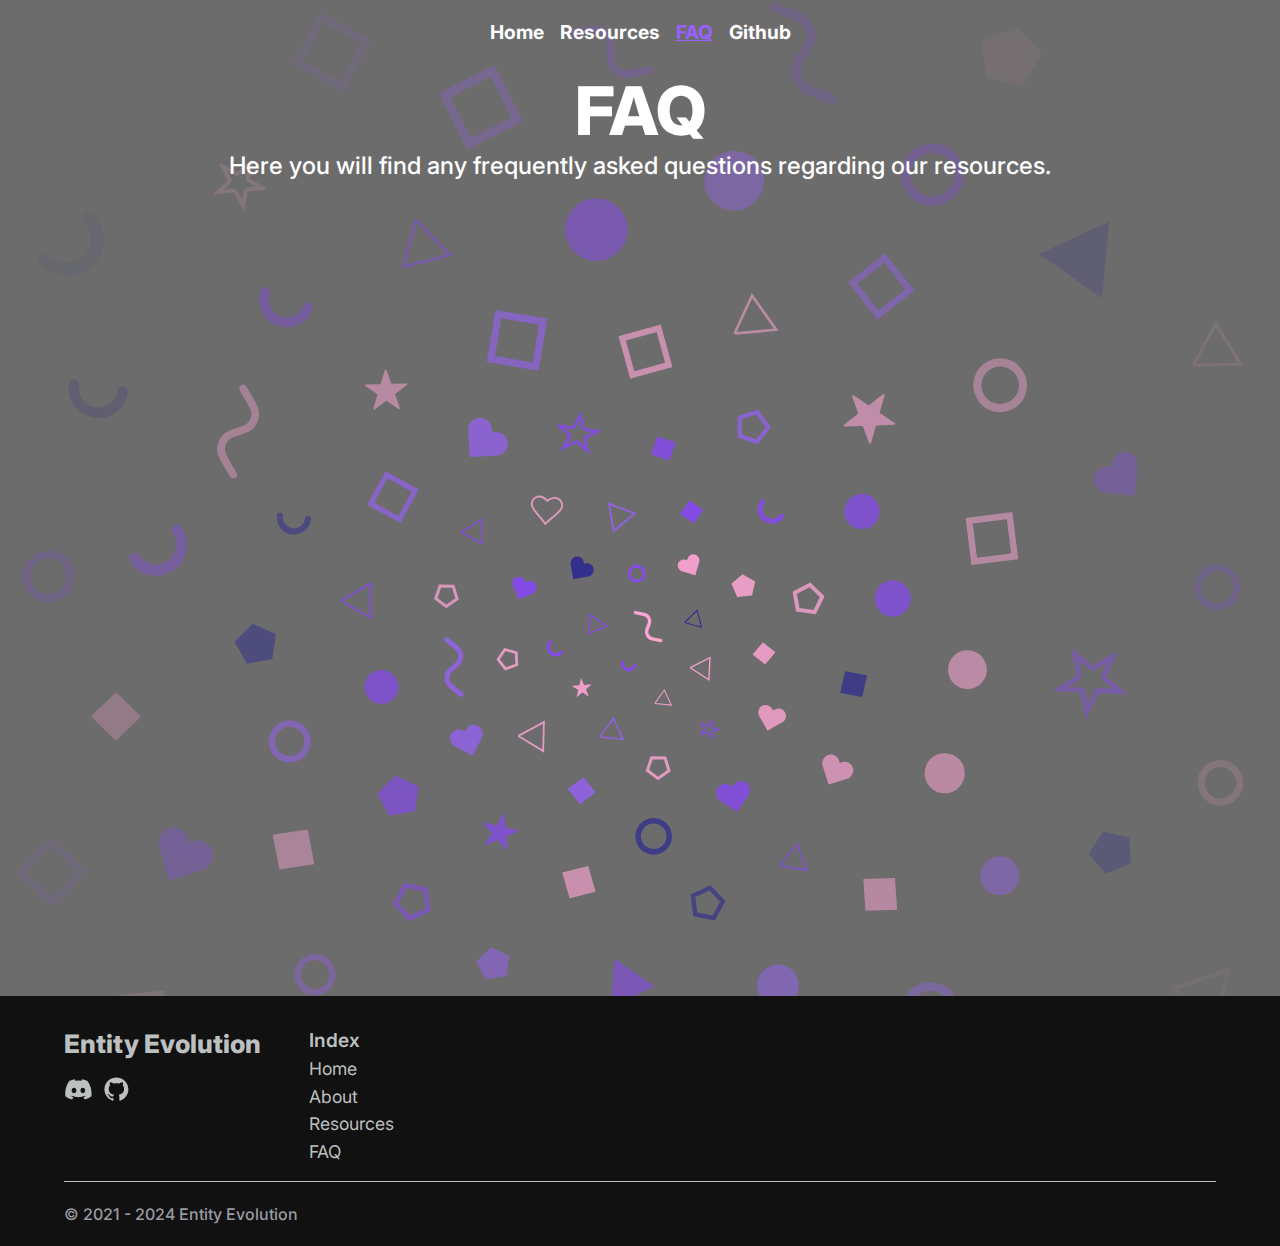
<file: pages/faq/index.html>
<!DOCTYPE html>
<html lang="en">
<head>
  <!--Website Info-->
  <title>FAQ - Entity Evolution</title>
  <link rel="Icon" type="image/png" href="../../media/logo_small.png"/>

  <meta name="viewport" content="width=device-width, initial-scale=1.0">
  <meta charset="UTF-8">
  <meta content="All resources developed by Entity Evolution." name="description">
  <meta name=”robots” content="index, follow">

  <!--Default metas-->
  <meta name="viewport" content="width=device-width, initial-scale=1.0">
  <meta charset="UTF-8">
  <meta name=”robots” content="index, follow">

  <link rel="stylesheet" type="text/css" href="./css/main.css">
  <link rel="stylesheet" type="text/css" href="../../css/style.css">
  <link rel="stylesheet" type="text/css" href="../../css/navbar.css">
  <link rel="stylesheet" type="text/css" href="../../css/footer.css">
</head>

<body>

<div id="wrapper" class="wrapper">
  <header>
    <a href="../../index.html">Home</a>
    <a href="../resources/index.html">Resources</a>
    <a href="./index.html" style="color: #9a60ff; text-decoration: underline">FAQ</a>
    <a href="https://github.com/EntityEvolution/" target="_blank">Github</a>
  </header>
  <nav class="mobile-nav">
    <img id="refresh-mob" src="../../media/logo_small.png" alt="Refresh Icon">
    <button id="sidebar-mob" type="button" aria-label="Sidebar">
      <svg xmlns="http://www.w3.org/2000/svg" viewBox="0 0 24 24">
        <path fill-rule="evenodd" d="M3 6.75A.75.75 0 013.75 6h16.5a.75.75 0 010 1.5H3.75A.75.75 0 013 6.75zM3 12a.75.75 0 01.75-.75h16.5a.75.75 0 010 1.5H3.75A.75.75 0 013 12zm0 5.25a.75.75 0 01.75-.75h16.5a.75.75 0 010 1.5H3.75a.75.75 0 01-.75-.75z" clip-rule="evenodd" />
      </svg>
    </button>
  </nav>
  <aside id="sidenav" class="sidenav" data-active="false">
    <div>
      <header class="mob-header">
        <img src="../../media/logo_small.png" alt="Header Icon">
        <button id="sidenav-close" type="button" aria-label="Close">
          <svg xmlns="http://www.w3.org/2000/svg" viewBox="0 0 24 24">
            <path fill-rule="evenodd" d="M5.47 5.47a.75.75 0 011.06 0L12 10.94l5.47-5.47a.75.75 0 111.06 1.06L13.06 12l5.47 5.47a.75.75 0 11-1.06 1.06L12 13.06l-5.47 5.47a.75.75 0 01-1.06-1.06L10.94 12 5.47 6.53a.75.75 0 010-1.06z" clip-rule="evenodd" />
          </svg>
        </button>
      </header>
      <div class="sidenav-list">
        <div>
          <a href="../../index.html">
            <svg xmlns="http://www.w3.org/2000/svg" viewBox="0 0 24 24" fill="currentColor">
              <path d="M11.47 3.84a.75.75 0 011.06 0l8.69 8.69a.75.75 0 101.06-1.06l-8.689-8.69a2.25 2.25 0 00-3.182 0l-8.69 8.69a.75.75 0 001.061 1.06l8.69-8.69z" />
              <path d="M12 5.432l8.159 8.159c.03.03.06.058.091.086v6.198c0 1.035-.84 1.875-1.875 1.875H15a.75.75 0 01-.75-.75v-4.5a.75.75 0 00-.75-.75h-3a.75.75 0 00-.75.75V21a.75.75 0 01-.75.75H5.625a1.875 1.875 0 01-1.875-1.875v-6.198a2.29 2.29 0 00.091-.086L12 5.43z" />
            </svg>
            <span>Home</span>
          </a>
        </div>
        <div>
          <a href="../resources/index.html">
            <svg xmlns="http://www.w3.org/2000/svg" viewBox="0 0 24 24" fill="currentColor">
              <path d="M11.25 4.533A9.707 9.707 0 006 3a9.735 9.735 0 00-3.25.555.75.75 0 00-.5.707v14.25a.75.75 0 001 .707A8.237 8.237 0 016 18.75c1.995 0 3.823.707 5.25 1.886V4.533zM12.75 20.636A8.214 8.214 0 0118 18.75c.966 0 1.89.166 2.75.47a.75.75 0 001-.708V4.262a.75.75 0 00-.5-.707A9.735 9.735 0 0018 3a9.707 9.707 0 00-5.25 1.533v16.103z" />
            </svg>
            <span>Resources</span>
          </a>
        </div>
        <div>
          <a href="./index.html">
            <svg xmlns="http://www.w3.org/2000/svg" viewBox="0 0 24 24" fill="#8a46ff">
              <path fill-rule="evenodd" d="M2.25 12c0-5.385 4.365-9.75 9.75-9.75s9.75 4.365 9.75 9.75-4.365 9.75-9.75 9.75S2.25 17.385 2.25 12zM12 8.25a.75.75 0 01.75.75v3.75a.75.75 0 01-1.5 0V9a.75.75 0 01.75-.75zm0 8.25a.75.75 0 100-1.5.75.75 0 000 1.5z" clip-rule="evenodd" />
            </svg>
            <span style="color: #9a60ff;">FAQ</span>
          </a>
        </div>
        <div>
          <a href="https://github.com/EntityEvolution/" target="_blank">
            <svg xmlns="http://www.w3.org/2000/svg" viewBox="0 0 24 24" fill="currentColor">
              <path fill-rule="evenodd" clip-rule="evenodd" d="M12 2C6.477 2 2 6.463 2 11.97c0 4.404 2.865 8.14 6.839 9.458.5.092.682-.216.682-.48 0-.236-.008-.864-.013-1.695-2.782.602-3.369-1.337-3.369-1.337-.454-1.151-1.11-1.458-1.11-1.458-.908-.618.069-.606.069-.606 1.003.07 1.531 1.027 1.531 1.027.892 1.524 2.341 1.084 2.91.828.092-.643.35-1.083.636-1.332-2.22-.251-4.555-1.107-4.555-4.927 0-1.088.39-1.979 1.029-2.675-.103-.252-.446-1.266.098-2.638 0 0 .84-.268 2.75 1.022A9.607 9.607 0 0 1 12 6.82c.85.004 1.705.114 2.504.336 1.909-1.29 2.747-1.022 2.747-1.022.546 1.372.202 2.386.1 2.638.64.696 1.028 1.587 1.028 2.675 0 3.83-2.339 4.673-4.566 4.92.359.307.678.915.678 1.846 0 1.332-.012 2.407-.012 2.734 0 .267.18.577.688.48 3.97-1.32 6.833-5.054 6.833-9.458C22 6.463 17.522 2 12 2Z"></path>
            </svg>
            <span>GitHub</span>
          </a>
        </div>
      </div>
    </div>
    <div class="sidenav-footer">
      <span>© 2021 - 2024 Entity Evolution</span>
      <span>Created with ❤️ by <a href="https://github.com/BombayV/" target="_blank">BombayV</a></span>
    </div>
  </aside>

  <main id="main">
    <span class="main-title">FAQ</span>
    <span class="main-desc">Here you will find any frequently asked questions regarding our resources.</span>
    <div id="faqs" class="faqs-cont"></div>
  </main>

  <footer>
    <div class="footer-container">
      <div>
        <span class="footer-title">Entity Evolution</span>
        <div class="footer-links">
            <a href="https://discord.gg/txadmin" target="_blank">
                <svg fill="currentColor" viewBox="0 0 640 512" aria-hidden="true">
                    <path fill-rule="evenodd" d="M524.531,69.836a1.5,1.5,0,0,0-.764-.7A485.065,485.065,0,0,0,404.081,32.03a1.816,1.816,0,0,0-1.923.91,337.461,337.461,0,0,0-14.9,30.6,447.848,447.848,0,0,0-134.426,0,309.541,309.541,0,0,0-15.135-30.6,1.89,1.89,0,0,0-1.924-.91A483.689,483.689,0,0,0,116.085,69.137a1.712,1.712,0,0,0-.788.676C39.068,183.651,18.186,294.69,28.43,404.354a2.016,2.016,0,0,0,.765,1.375A487.666,487.666,0,0,0,176.02,479.918a1.9,1.9,0,0,0,2.063-.676A348.2,348.2,0,0,0,208.12,430.4a1.86,1.86,0,0,0-1.019-2.588,321.173,321.173,0,0,1-45.868-21.853,1.885,1.885,0,0,1-.185-3.126c3.082-2.309,6.166-4.711,9.109-7.137a1.819,1.819,0,0,1,1.9-.256c96.229,43.917,200.41,43.917,295.5,0a1.812,1.812,0,0,1,1.924.233c2.944,2.426,6.027,4.851,9.132,7.16a1.884,1.884,0,0,1-.162,3.126,301.407,301.407,0,0,1-45.89,21.83,1.875,1.875,0,0,0-1,2.611,391.055,391.055,0,0,0,30.014,48.815,1.864,1.864,0,0,0,2.063.7A486.048,486.048,0,0,0,610.7,405.729a1.882,1.882,0,0,0,.765-1.352C623.729,277.594,590.933,167.465,524.531,69.836ZM222.491,337.58c-28.972,0-52.844-26.587-52.844-59.239S193.056,219.1,222.491,219.1c29.665,0,53.306,26.82,52.843,59.239C275.334,310.993,251.924,337.58,222.491,337.58Zm195.38,0c-28.971,0-52.843-26.587-52.843-59.239S388.437,219.1,417.871,219.1c29.667,0,53.307,26.82,52.844,59.239C470.715,310.993,447.538,337.58,417.871,337.58Z"></path>
                </svg>
            </a>
            <a href="https://github.com/EntityEvolution/" target="_blank">
                <svg xmlns="http://www.w3.org/2000/svg" viewBox="0 0 24 24" fill="currentColor">
                    <path fill-rule="evenodd" clip-rule="evenodd" d="M12 2C6.477 2 2 6.463 2 11.97c0 4.404 2.865 8.14 6.839 9.458.5.092.682-.216.682-.48 0-.236-.008-.864-.013-1.695-2.782.602-3.369-1.337-3.369-1.337-.454-1.151-1.11-1.458-1.11-1.458-.908-.618.069-.606.069-.606 1.003.07 1.531 1.027 1.531 1.027.892 1.524 2.341 1.084 2.91.828.092-.643.35-1.083.636-1.332-2.22-.251-4.555-1.107-4.555-4.927 0-1.088.39-1.979 1.029-2.675-.103-.252-.446-1.266.098-2.638 0 0 .84-.268 2.75 1.022A9.607 9.607 0 0 1 12 6.82c.85.004 1.705.114 2.504.336 1.909-1.29 2.747-1.022 2.747-1.022.546 1.372.202 2.386.1 2.638.64.696 1.028 1.587 1.028 2.675 0 3.83-2.339 4.673-4.566 4.92.359.307.678.915.678 1.846 0 1.332-.012 2.407-.012 2.734 0 .267.18.577.688.48 3.97-1.32 6.833-5.054 6.833-9.458C22 6.463 17.522 2 12 2Z"></path>
                </svg>
            </a>
        </div>
      </div>
      <div class="footer-refs">
        <span>Index</span>
        <div>
          <a href="../../index.html#main">Home</a>
          <a href="../../index.html#about">About</a>
          <a href="../resources/index.html">Resources</a>
          <a href="./index.html">FAQ</a>
        </div>
      </div>
    </div>
    <div class="footer-copyright">
      <span>© 2021 - 2024 Entity Evolution</span>
    </div>
  </footer>
</div>

<!--Load Scripts-->
<script type="module" src="./js/load.js"></script>
</body>
</html>
</file>
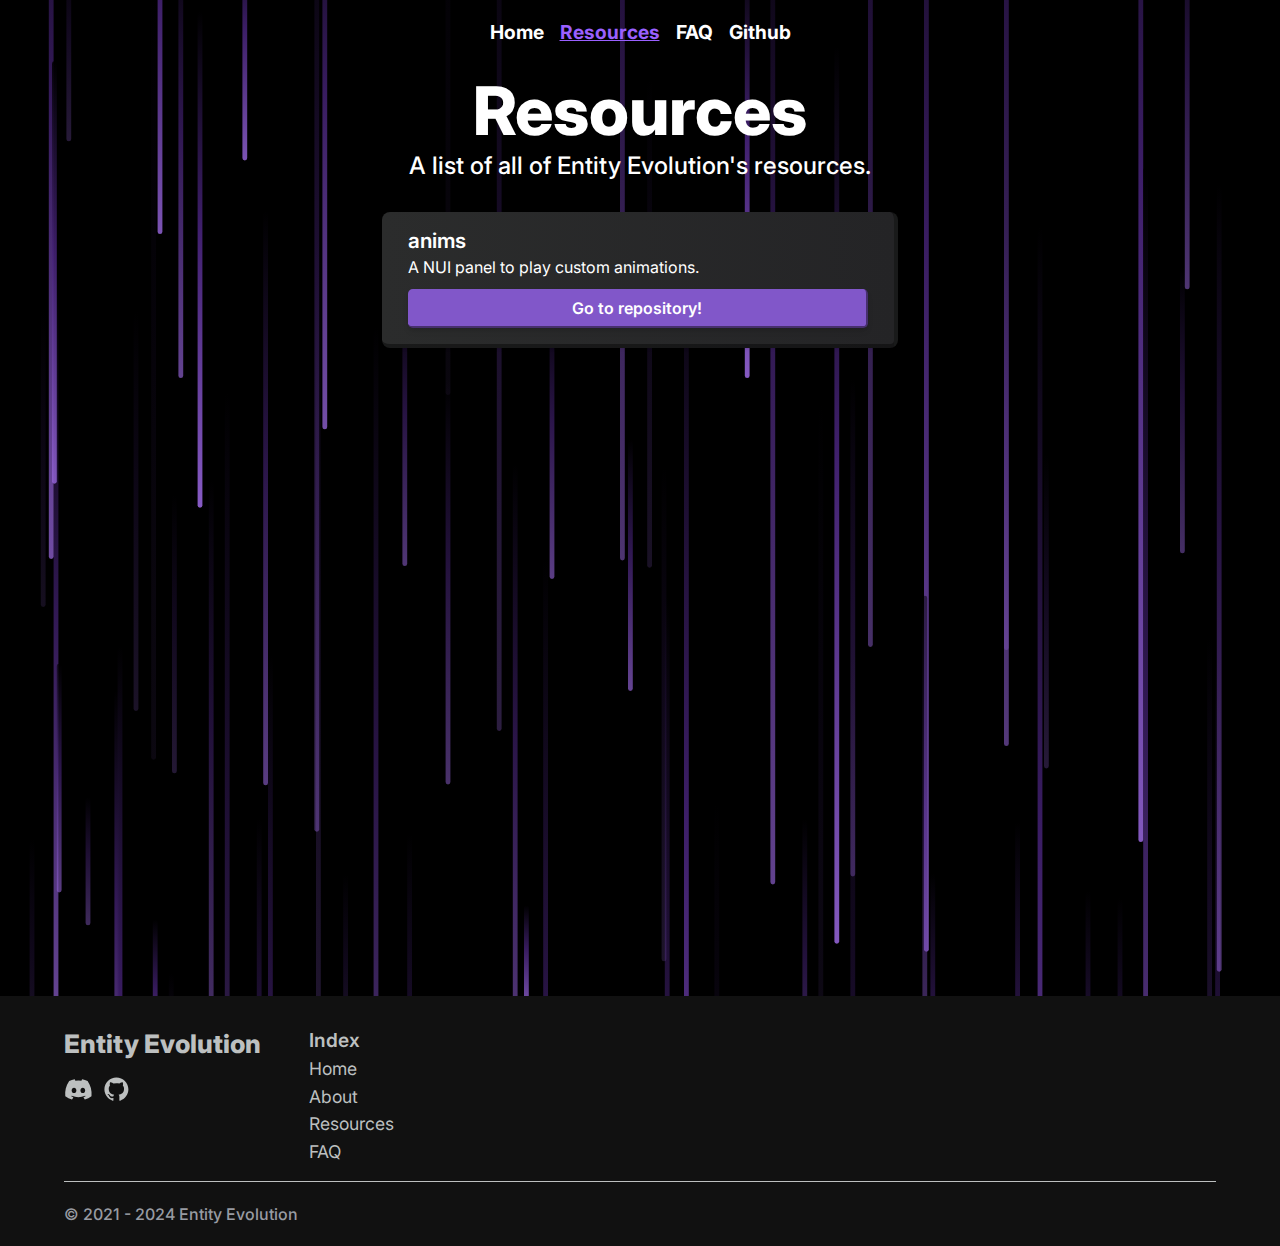
<file: pages/resources/index.html>
<!DOCTYPE html>
<html lang="en">
<head>
  <!--Website Info-->
  <title>Resources - Entity Evolution</title>
  <link rel="Icon" type="image/png" href="../../media/logo_small.png"/>

  <meta name="viewport" content="width=device-width, initial-scale=1.0">
  <meta charset="UTF-8">
  <meta content="All resources developed by Entity Evolution." name="description">
  <meta name=”robots” content="index, follow">

  <!--Default metas-->
  <meta name="viewport" content="width=device-width, initial-scale=1.0">
  <meta charset="UTF-8">
  <meta name=”robots” content="index, follow">

  <link rel="stylesheet" type="text/css" href="./css/main.css">
  <link rel="stylesheet" type="text/css" href="../../css/style.css">
  <link rel="stylesheet" type="text/css" href="../../css/navbar.css">
  <link rel="stylesheet" type="text/css" href="../../css/footer.css">
</head>

<body>

<div id="wrapper" class="wrapper">
  <header>
    <a href="../../index.html" >Home</a>
    <a href="./index.html" style="color: #9a60ff; text-decoration: underline">Resources</a>
    <a href="../faq/index.html">FAQ</a>
    <a href="https://github.com/EntityEvolution/" target="_blank">Github</a>
  </header>
  <nav class="mobile-nav">
    <img id="refresh-mob" src="../../media/logo_small.png" alt="Refresh Icon">
    <button id="sidebar-mob" type="button" aria-label="Sidebar">
      <svg xmlns="http://www.w3.org/2000/svg" viewBox="0 0 24 24">
        <path fill-rule="evenodd" d="M3 6.75A.75.75 0 013.75 6h16.5a.75.75 0 010 1.5H3.75A.75.75 0 013 6.75zM3 12a.75.75 0 01.75-.75h16.5a.75.75 0 010 1.5H3.75A.75.75 0 013 12zm0 5.25a.75.75 0 01.75-.75h16.5a.75.75 0 010 1.5H3.75a.75.75 0 01-.75-.75z" clip-rule="evenodd" />
      </svg>
    </button>
  </nav>
  <aside id="sidenav" class="sidenav" data-active="false">
    <div>
      <header class="mob-header">
        <img src="../../media/logo_small.png" alt="Header Icon">
        <button id="sidenav-close" type="button" aria-label="Close">
          <svg xmlns="http://www.w3.org/2000/svg" viewBox="0 0 24 24">
            <path fill-rule="evenodd" d="M5.47 5.47a.75.75 0 011.06 0L12 10.94l5.47-5.47a.75.75 0 111.06 1.06L13.06 12l5.47 5.47a.75.75 0 11-1.06 1.06L12 13.06l-5.47 5.47a.75.75 0 01-1.06-1.06L10.94 12 5.47 6.53a.75.75 0 010-1.06z" clip-rule="evenodd" />
          </svg>
        </button>
      </header>
      <div class="sidenav-list">
        <div>
          <a href="../../index.html">
            <svg xmlns="http://www.w3.org/2000/svg" viewBox="0 0 24 24" fill="currentColor">
              <path d="M11.47 3.84a.75.75 0 011.06 0l8.69 8.69a.75.75 0 101.06-1.06l-8.689-8.69a2.25 2.25 0 00-3.182 0l-8.69 8.69a.75.75 0 001.061 1.06l8.69-8.69z" />
              <path d="M12 5.432l8.159 8.159c.03.03.06.058.091.086v6.198c0 1.035-.84 1.875-1.875 1.875H15a.75.75 0 01-.75-.75v-4.5a.75.75 0 00-.75-.75h-3a.75.75 0 00-.75.75V21a.75.75 0 01-.75.75H5.625a1.875 1.875 0 01-1.875-1.875v-6.198a2.29 2.29 0 00.091-.086L12 5.43z" />
            </svg>
            <span>Home</span>
          </a>
        </div>
        <div>
          <a href="index.html">
            <svg xmlns="http://www.w3.org/2000/svg" viewBox="0 0 24 24" fill="#8a46ff">
              <path d="M11.25 4.533A9.707 9.707 0 006 3a9.735 9.735 0 00-3.25.555.75.75 0 00-.5.707v14.25a.75.75 0 001 .707A8.237 8.237 0 016 18.75c1.995 0 3.823.707 5.25 1.886V4.533zM12.75 20.636A8.214 8.214 0 0118 18.75c.966 0 1.89.166 2.75.47a.75.75 0 001-.708V4.262a.75.75 0 00-.5-.707A9.735 9.735 0 0018 3a9.707 9.707 0 00-5.25 1.533v16.103z" />
            </svg>
            <span style="color: #9a60ff;">Resources</span>
          </a>
        </div>
        <div>
          <a href="../faq/index.html">
            <svg xmlns="http://www.w3.org/2000/svg" viewBox="0 0 24 24" fill="currentColor">
              <path fill-rule="evenodd" d="M2.25 12c0-5.385 4.365-9.75 9.75-9.75s9.75 4.365 9.75 9.75-4.365 9.75-9.75 9.75S2.25 17.385 2.25 12zM12 8.25a.75.75 0 01.75.75v3.75a.75.75 0 01-1.5 0V9a.75.75 0 01.75-.75zm0 8.25a.75.75 0 100-1.5.75.75 0 000 1.5z" clip-rule="evenodd" />
            </svg>
            <span>FAQ</span>
          </a>
        </div>
        <div>
          <a href="https://github.com/EntityEvolution/" target="_blank">
            <svg xmlns="http://www.w3.org/2000/svg" viewBox="0 0 24 24" fill="currentColor">
              <path fill-rule="evenodd" clip-rule="evenodd" d="M12 2C6.477 2 2 6.463 2 11.97c0 4.404 2.865 8.14 6.839 9.458.5.092.682-.216.682-.48 0-.236-.008-.864-.013-1.695-2.782.602-3.369-1.337-3.369-1.337-.454-1.151-1.11-1.458-1.11-1.458-.908-.618.069-.606.069-.606 1.003.07 1.531 1.027 1.531 1.027.892 1.524 2.341 1.084 2.91.828.092-.643.35-1.083.636-1.332-2.22-.251-4.555-1.107-4.555-4.927 0-1.088.39-1.979 1.029-2.675-.103-.252-.446-1.266.098-2.638 0 0 .84-.268 2.75 1.022A9.607 9.607 0 0 1 12 6.82c.85.004 1.705.114 2.504.336 1.909-1.29 2.747-1.022 2.747-1.022.546 1.372.202 2.386.1 2.638.64.696 1.028 1.587 1.028 2.675 0 3.83-2.339 4.673-4.566 4.92.359.307.678.915.678 1.846 0 1.332-.012 2.407-.012 2.734 0 .267.18.577.688.48 3.97-1.32 6.833-5.054 6.833-9.458C22 6.463 17.522 2 12 2Z"></path>
            </svg>
            <span>GitHub</span>
          </a>
        </div>
      </div>
    </div>
    <div class="sidenav-footer">
      <span>© 2021 - 2023 Entity Evolution</span>
      <span>Created with ❤️ by <a href="https://github.com/BombayV/" target="_blank">BombayV</a></span>
    </div>
  </aside>

  <main id="main">
    <span class="main-title">Resources</span>
    <span class="main-desc">A list of all of Entity Evolution's resources.</span>
    <div id="repos" class="repos-cont">
      <div class="repo-cont" style="opacity: 1">
        <span class="repo-title">anims</span>
        <span class="repo-desc">A NUI panel to play custom animations.</span>
        <button onclick="window.open('https://github.com/BombayV/anims')">Go to repository!</button>
      </div>
    </div>
  </main>

  <footer>
    <div class="footer-container">
      <div>
        <span class="footer-title">Entity Evolution</span>
        <div class="footer-links">
            <a href="https://discord.gg/txadmin" target="_blank">
                <svg fill="currentColor" viewBox="0 0 640 512" aria-hidden="true">
                    <path fill-rule="evenodd" d="M524.531,69.836a1.5,1.5,0,0,0-.764-.7A485.065,485.065,0,0,0,404.081,32.03a1.816,1.816,0,0,0-1.923.91,337.461,337.461,0,0,0-14.9,30.6,447.848,447.848,0,0,0-134.426,0,309.541,309.541,0,0,0-15.135-30.6,1.89,1.89,0,0,0-1.924-.91A483.689,483.689,0,0,0,116.085,69.137a1.712,1.712,0,0,0-.788.676C39.068,183.651,18.186,294.69,28.43,404.354a2.016,2.016,0,0,0,.765,1.375A487.666,487.666,0,0,0,176.02,479.918a1.9,1.9,0,0,0,2.063-.676A348.2,348.2,0,0,0,208.12,430.4a1.86,1.86,0,0,0-1.019-2.588,321.173,321.173,0,0,1-45.868-21.853,1.885,1.885,0,0,1-.185-3.126c3.082-2.309,6.166-4.711,9.109-7.137a1.819,1.819,0,0,1,1.9-.256c96.229,43.917,200.41,43.917,295.5,0a1.812,1.812,0,0,1,1.924.233c2.944,2.426,6.027,4.851,9.132,7.16a1.884,1.884,0,0,1-.162,3.126,301.407,301.407,0,0,1-45.89,21.83,1.875,1.875,0,0,0-1,2.611,391.055,391.055,0,0,0,30.014,48.815,1.864,1.864,0,0,0,2.063.7A486.048,486.048,0,0,0,610.7,405.729a1.882,1.882,0,0,0,.765-1.352C623.729,277.594,590.933,167.465,524.531,69.836ZM222.491,337.58c-28.972,0-52.844-26.587-52.844-59.239S193.056,219.1,222.491,219.1c29.665,0,53.306,26.82,52.843,59.239C275.334,310.993,251.924,337.58,222.491,337.58Zm195.38,0c-28.971,0-52.843-26.587-52.843-59.239S388.437,219.1,417.871,219.1c29.667,0,53.307,26.82,52.844,59.239C470.715,310.993,447.538,337.58,417.871,337.58Z"></path>
                </svg>
            </a>
            <a href="https://github.com/EntityEvolution/" target="_blank">
                <svg xmlns="http://www.w3.org/2000/svg" viewBox="0 0 24 24" fill="currentColor">
                    <path fill-rule="evenodd" clip-rule="evenodd" d="M12 2C6.477 2 2 6.463 2 11.97c0 4.404 2.865 8.14 6.839 9.458.5.092.682-.216.682-.48 0-.236-.008-.864-.013-1.695-2.782.602-3.369-1.337-3.369-1.337-.454-1.151-1.11-1.458-1.11-1.458-.908-.618.069-.606.069-.606 1.003.07 1.531 1.027 1.531 1.027.892 1.524 2.341 1.084 2.91.828.092-.643.35-1.083.636-1.332-2.22-.251-4.555-1.107-4.555-4.927 0-1.088.39-1.979 1.029-2.675-.103-.252-.446-1.266.098-2.638 0 0 .84-.268 2.75 1.022A9.607 9.607 0 0 1 12 6.82c.85.004 1.705.114 2.504.336 1.909-1.29 2.747-1.022 2.747-1.022.546 1.372.202 2.386.1 2.638.64.696 1.028 1.587 1.028 2.675 0 3.83-2.339 4.673-4.566 4.92.359.307.678.915.678 1.846 0 1.332-.012 2.407-.012 2.734 0 .267.18.577.688.48 3.97-1.32 6.833-5.054 6.833-9.458C22 6.463 17.522 2 12 2Z"></path>
                </svg>
            </a>
        </div>
      </div>
      <div class="footer-refs">
        <span>Index</span>
        <div>
          <a href="../../index.html#main">Home</a>
          <a href="../../index.html#about">About</a>
          <a href="./index.html">Resources</a>
          <a href="../faq/index.html">FAQ</a>
        </div>
      </div>
    </div>
    <div class="footer-copyright">
      <span>© 2021 - 2024 Entity Evolution</span>
    </div>
  </footer>
</div>

<!--Load Scripts-->
<script type="module" src="./js/load.js"></script>
</body>
</html>
</file>
<file: pages/faq/css/main.css>
main {
  position: relative;
  min-height: 100vh;
  width: 100%;
  display: flex;
  flex-direction: column;
  justify-content: start;
  align-items: center;
  font-family: 'Inter', sans-serif;
  padding-bottom: 2rem;
}

body {
  background-image: url("../../../media/bbburst.svg");
  background-size: cover;
  background-position: center;
  background-repeat: no-repeat;
}

.main-title {
  font-size: 3rem;
  color: white;
  font-weight: 800;
  margin-top: 4.2rem;
}

.main-desc {
  font-size: 1.2rem;
  color: white;
  font-weight: 500;
  text-align: center;
}

.faqs-cont {
  columns: auto 1;
  width: 90%;
  margin-top: 2rem;
}

.faq-cont {
  display: flex;
  flex-direction: column;
  align-items: center;
  background: linear-gradient(to right, #2b2c2c 0%, #242426 100%);
  border-right: 4px solid rgba(0, 0, 0, 0.40);
  border-bottom: 4px solid rgba(0, 0, 0, 0.40);
  padding: 1rem 0;
  border-radius: 8px;
  box-shadow: 0 1px 3px 0 rgb(0 0 0 / 0.1), 0 1px 2px -1px rgb(0 0 0 / 0.1);
  margin-bottom: 1rem;
}

.faq-title {
  font-size: 1.3rem;
  font-weight: 600;
  color: #fff;
  width: 90%;
}

.faq-desc {
  font-size: 1.0rem;
  font-weight: 400;
  color: #fff;
  width: 90%;
  margin-top: 0.2rem;
}

.faq-ins {
  font-weight: 600;
  color: #fff;
  width: 90%;
  margin-top: 0.6rem;
  font-size: 1.1rem;
}

.faq-cont ol {
  width: 90%;
  margin: 0.6rem 0 0;
}

.faq-cont li {
  font-size: 1.0rem;
  font-weight: 300;
  color: #fff;
}

.faq-cont img {
  margin-top: 1rem;
  width: 90%;
  border-radius: 6px;
  border: 2px solid rgba(79, 79, 79, 0.4);
  cursor: pointer;
}

@media screen and (min-width: 768px) {
  .faqs-cont {
    columns: auto 2;
  }

  .main-title {
    font-size: 4.2rem;
    margin-top: 0.4rem;
  }

  .main-desc {
    font-size: 1.5rem;
  }
}
</file>
<file: css/style.css>
@import url('https://fonts.googleapis.com/css2?family=Inter:wght@300;400;500;600;700;800;900&display=swap');
@import 'dark-theme.css' screen and (prefers-color-scheme: dark);
@import 'light-theme.css' screen and (prefers-color-scheme: light);

body {
  background-color: var(--bg-color);
  font-family: -apple-system, BlinkMacSystemFont, 'Segoe UI', Roboto, Oxygen, Ubuntu, Cantarell, 'Open Sans', 'Helvetica Neue', sans-serif;
  color: #fff;
  margin: 0;
  padding: 0;

  text-rendering: optimizeLegibility;
  font-size: 16px;
  font-weight: 400;
  font-synthesis: none;
  -webkit-font-smoothing: antialiased;
  -moz-osx-font-smoothing: grayscale;
  -webkit-text-size-adjust: 100%;
}

a,
a:visited,
a:hover,
a:active {
  text-decoration: none;
}

button {
  border: none;
  background: none;
  cursor: pointer;
  font-family: inherit;
  color: inherit;
}

/* Canvas */
canvas {
  display: block;
  position: absolute;
  width: 100%;
  height: 100%;
  background-color: black;
  opacity: 1;
  transition: opacity 0.2s ease;
}

::-webkit-scrollbar {
  width: 0.4rem;
}

::-webkit-scrollbar-track {
  background: #101010;
}

::-webkit-scrollbar-thumb {
  background: #56585d;
}

::-webkit-scrollbar-thumb:hover {
  background: #555;
}
</file>
<file: css/navbar.css>
header {
  position: relative;
  display: flex;
  justify-content: center;
  align-items: center;
  column-gap: 1rem;
  width: 100%;
  height: 4rem;
  z-index: 100;
  font-family: 'Inter', sans-serif;
  font-weight: 700;
  font-size: 1.2rem;
}

header a {
  color: #fff;
  text-decoration: none;
  transition: color 0.2s ease;
}

header a:hover {
  color: #9a60ff;
  text-decoration: underline;
}

.mobile-nav {
  position: fixed;
  align-items: center;
  justify-content: space-between;
  width: 100%;
  height: 4.5rem;
  z-index: 100;
}

.mobile-nav img {
  height: 3.4rem;
  margin-left: 1.5rem;
  cursor: pointer;
}

.mobile-nav button {
  margin-right: 16px;
}

.sidenav {
  display: flex;
  align-items: center;
  flex-direction: column;
  justify-content: space-between;
  height: 100%;
  width: 100%;
  transform: translateX(-100%);
  position: fixed;
  z-index: 101;
  transition: 0.5s;
  background-color: #000;
  font-family: 'Inter', sans-serif;
}

.sidenav div:nth-child(1) {
  width: 100%;
}

.sidenav button {
  margin-right: 12px;
}

.sidenav img {
  padding-left: 50px;
}

#sidebar-mob svg {
  width: 2rem;
  height: 2rem;
  fill: #fff;
}

.mob-header {
  display: flex;
  align-items: center;
  justify-content: right;
  height: 4.5rem;
  width: 100%;
  border-bottom: 1px solid #545454;
}

.mob-header img {
  margin: auto;
  height: 3.4rem;
}

#sidenav-close svg {
  width: 2rem;
  height: 2rem;
  fill: #fff;
}

.sidenav-list {
  display: flex;
  flex-direction: column;
  align-items: center;
  justify-content: start;
  width: 100%;
}

.sidenav-list div {
  border-bottom: 1px solid #545454;
  width: 100%;
}

.sidenav-list a {
  display: flex;
  align-items: center;
  justify-content: start;
  padding: 0 1.5rem;
  height: 4.5rem;
  color: #fff;
  text-decoration: none;
  font-size: 1.4rem;
  font-family: 'Inter', sans-serif;
  font-weight: 700;
  transition: background-color 0.15s;
  cursor: pointer;
}

.sidenav-list a:hover {
  background-color: rgb(10, 10, 10);
}

.sidenav-list svg {
  width: 2rem;
  height: 2rem;
  margin-right: 12px;
}

.sidenav-footer {
  display: flex;
  flex-direction: column;
  align-items: center;
  justify-content: center;
  margin-bottom: 1.5rem;
  font-size: 0.9rem;
  color: #606060;
}

.sidenav-footer span:nth-child(1) {
  font-weight: 600;
  font-size: 0.925rem;
}

.sidenav-footer span:nth-child(2) {
  margin-top: 0.2rem;
  font-weight: 300;
}

.sidenav-footer a {
  color: #c78cc7;
  text-decoration: none;
  transition: color 0.15s;
}

.sidenav-footer a:hover {
  color: #d7d7d7;
}

.slide-in-nav {
  animation: slideInSidebar 0.5s ease forwards;
}

.slide-out-nav {
  animation: slideOutSidebar 0.5s ease forwards;
}

[data-active="true"] {
  animation: slideInSidebar 0.5s ease forwards;
}

[data-active="false"] {
  animation: slideOutSidebar 0.5s ease forwards;
}

/* Animations */
@keyframes slideInSidebar {
  0% {
    transform: translateX(100%);
  }
  100% {
    transform: translateX(0);
  }
}

@keyframes slideOutSidebar {
  0% {
    transform: translateX(0);
  }
  100% {
    transform: translateX(100%);
  }
}

@keyframes close {
  0% {
    transform: translateY(0);
  }
  100% {
    transform: translateY(-4rem);
  }
}

/* Media Query for Mobile */
@media screen and (max-width: 768px) {
  .beforeCanvas #skip {
    font-size: 16px;
  }

  .mobile-nav, .sidenav {
    display: flex;
  }

  header {
    display: none;
  }
}

/* Media Query for any computer */
@media screen and (min-width: 768px) {
  .beforeCanvas #skip {
    font-size: 24px;
  }

  .mobile-nav, .sidenav {
    display: none;
  }

  header {
    display: flex;
  }
}
</file>
<file: css/footer.css>
footer {
  position: relative;
  width: 100%;
  display: flex;
  flex-direction: column;
  justify-content: start;
  align-items: center;
  background-color: #111111;
  font-family: 'Inter', sans-serif;
}

.footer-container {
  padding-top: 2rem;
  width: 90%;
  display: flex;
  flex-direction: column;
}

.footer-title {
  font-size: 1.6rem;
  font-weight: 800;
  color: #bdc0c0;
  margin-top: 2rem;
}

.footer-links {
  display: flex;
  justify-content: start;
  column-gap: 0.6rem;
  align-items: center;
  margin-top: 1rem;
  margin-bottom: 1rem;
}

.footer-links svg {
  width: 1.8rem;
  height: 1.8rem;
  fill: #bdc0c0;
  cursor: pointer;
  transition: 0.2s ease;
}

.footer-links svg:hover {
  fill: #8157c9;
}

.footer-refs {
  display: flex;
  flex-direction: column;
  align-items: start;
}

.footer-refs span {
  color: #bdc0c0;
  font-size: 1.2rem;
  font-weight: 600;
  margin-bottom: 1rem;
}

.footer-refs div {
  display: flex;
  flex-direction: column;
  justify-content: space-evenly;
  align-items: start;
  row-gap: 1rem;
  margin-bottom: 1.2rem;
}

.footer-refs div a {
  color: #bdc0c0;
  text-decoration: none;
  font-size: 1.1rem;
  transition: 0.2s ease;
  font-weight: 400;
}

.footer-refs div a:hover {
  color: #8157c9;
}

.footer-copyright {
  position: relative;
  display: flex;
  justify-content: start;
  align-items: center;
  width: 90%;
  height: 4rem;
  border-top: 1px solid #bdc0c0;
  font-weight: 500;
  color: #989ba2;
}

/* Media Query for any computer */
@media screen and (min-width: 768px) {
  .footer-container {
    flex-direction: row;
    column-gap: 3rem;
  }

  .footer-title {
    margin-top: 0;
  }

  .footer-refs div {
    row-gap: 0.4rem;
  }

  .footer-refs span {
    margin-bottom: 0.4rem;
  }
}
</file>
<file: pages/resources/css/main.css>
main {
  position: relative;
  min-height: 100vh;
  width: 100%;
  display: flex;
  flex-direction: column;
  justify-content: start;
  align-items: center;
  font-family: 'Inter', sans-serif;
  padding-bottom: 2rem;
}

body {
  background-image: url("../../../media/ffflurry2.svg");
  background-size: cover;
  background-position: center;
  background-repeat: no-repeat;
}

.main-title {
  font-size: 3rem;
  color: white;
  font-weight: 800;
  margin-top: 4.2rem;
}

.main-desc {
  font-size: 1.2rem;
  color: white;
  font-weight: 500;
}

.repos-cont {
  display: flex;
  justify-content: center;
  align-items: center;
  flex-wrap: wrap;
  width: 100%;
  margin-top: 2rem;
  column-gap: 2rem;
  row-gap: 1rem;
}

.repo-cont {
  display: flex;
  flex-direction: column;
  align-items: center;

  width: 90%;
  background: linear-gradient(to right, #2b2c2c 0%, #242426 100%);
  border-right: 4px solid rgba(0, 0, 0, 0.40);
  border-bottom: 4px solid rgba(0, 0, 0, 0.40);
  padding: 1rem 0;
  border-radius: 8px;
  box-shadow: 0 1px 3px 0 rgb(0 0 0 / 0.1), 0 1px 2px -1px rgb(0 0 0 / 0.1);
  opacity: 0;
}

.repo-title {
  font-size: 1.3rem;
  font-weight: 600;
  color: #fff;
  width: 90%;
}

.repo-desc {
  font-size: 1.0rem;
  font-weight: 400;
  color: #fff;
  width: 90%;
  margin-top: 0.2rem;
}

.repo-cont button {
  position: relative;
  width: 90%;
  height: 2.4rem;
  background-color: #8157c9;
  font-family: 'Inter', sans-serif;
  font-size: 1.0rem;
  font-weight: 600;
  border-radius: 0.3rem;
  margin-top: 0.8rem;
  box-shadow: 0 4px 6px -1px rgb(0 0 0 / 0.1), 0 2px 4px -2px rgb(0 0 0 / 0.1);
  transition: 0.2s ease;
  border-right: 2px solid rgba(0, 0, 0, 0.45);
  border-bottom: 2px solid rgba(0, 0, 0, 0.45);
}

.repo-cont button:hover {
  background-color: #9a60ff;
}

.fade-in {
  animation: fadeIn 0.3s ease-in-out forwards;
}

@keyframes fadeIn {
  0% {
    opacity: 0;
  }
  100% {
    opacity: 1;
  }
}

@media screen and (min-width: 768px) {
  .repo-cont {
    width: 40%;
  }

  .main-title {
    font-size: 4.2rem;
    margin-top: 0.4rem;
  }

  .main-desc {
    font-size: 1.5rem;
  }
}

@media screen and (min-width: 1440px) {
  .repo-cont {
    width: 30%;
  }
}
</file>
